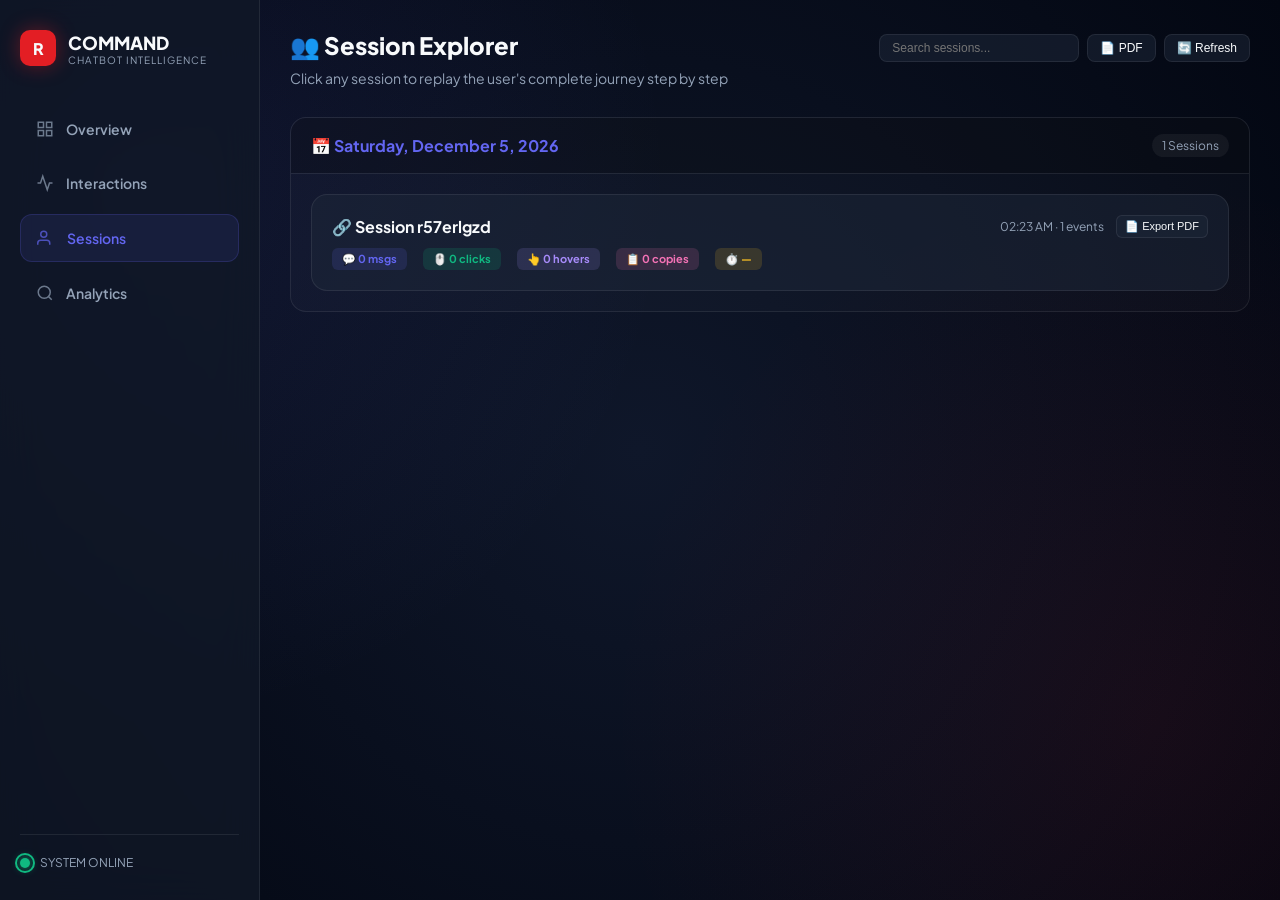
<file: dashboard/sessions.html>
<!DOCTYPE html>
<html lang="en">
<head>
<meta charset="UTF-8">
<meta name="viewport" content="width=device-width, initial-scale=1.0">
<title>RVS — Session Explorer</title>
<link href="https://fonts.googleapis.com/css2?family=Plus+Jakarta+Sans:wght@300;400;500;600;700;800&display=swap" rel="stylesheet">
<style>
:root{--primary:#E31E24;--secondary:#6366f1;--success:#10b981;--warning:#f59e0b;--danger:#ef4444;--bg:#030712;--sidebar:rgba(17,24,39,0.8);--card:rgba(30,41,59,0.5);--border:rgba(255,255,255,0.08);--text:#f8fafc;--dim:#94a3b8}
*{margin:0;padding:0;box-sizing:border-box}
body{font-family:'Plus Jakarta Sans',sans-serif;background:var(--bg);color:var(--text);height:100vh;overflow:hidden;display:flex}
.mesh{position:fixed;top:0;left:0;width:100%;height:100%;z-index:-1;background:radial-gradient(circle at 10% 20%,rgba(99,102,241,0.1) 0%,transparent 40%),radial-gradient(circle at 90% 80%,rgba(227,30,36,0.08) 0%,transparent 40%),radial-gradient(circle at 50% 50%,rgba(15,23,42,1) 0%,rgba(3,7,18,1) 100%)}
aside{width:260px;background:var(--sidebar);backdrop-filter:blur(20px);border-right:1px solid var(--border);display:flex;flex-direction:column;padding:30px 20px;z-index:10}
.logo{display:flex;align-items:center;gap:12px;margin-bottom:40px}
.logo-box{width:36px;height:36px;background:var(--primary);border-radius:10px;display:flex;align-items:center;justify-content:center;font-weight:800;box-shadow:0 0 20px rgba(227,30,36,0.4)}
.logo h2{font-size:18px;font-weight:800}.logo p{font-size:10px;color:var(--dim);text-transform:uppercase;letter-spacing:1px}
nav{list-style:none;flex-grow:1}
.ni{padding:14px 16px;border-radius:12px;cursor:pointer;margin-bottom:8px;display:flex;align-items:center;gap:12px;color:var(--dim);transition:all 0.2s;font-size:14px;font-weight:600;text-decoration:none}
.ni:hover{background:rgba(255,255,255,0.05);color:var(--text)}
.ni.active{background:rgba(99,102,241,0.1);color:var(--secondary);border:1px solid rgba(99,102,241,0.2)}
.ni svg{width:18px;height:18px;opacity:0.7}
.sf{padding-top:20px;border-top:1px solid var(--border)}
main{flex-grow:1;padding:30px;overflow-y:auto}
h1{font-size:24px;font-weight:800;margin-bottom:4px}
.sub{color:var(--dim);font-size:14px;margin-bottom:30px}
.sessions-list{display:flex;flex-direction:column;gap:16px}
.s-card{background:var(--card);border:1px solid var(--border);border-radius:16px;padding:20px;cursor:pointer;transition:all 0.2s}
.s-card:hover{border-color:var(--secondary);transform:translateX(4px)}
.s-card.expanded{border-color:var(--secondary)}
.s-head{display:flex;justify-content:space-between;align-items:center}
.s-id{font-size:16px;font-weight:700}.s-time{font-size:12px;color:var(--dim)}
.s-stats{display:flex;gap:16px;margin-top:10px;flex-wrap:wrap}
.s-stat{font-size:11px;padding:4px 10px;border-radius:6px;font-weight:700}
.s-stat.msg{background:rgba(99,102,241,0.15);color:#6366f1}.s-stat.clk{background:rgba(16,185,129,0.15);color:#10b981}
.s-stat.hov{background:rgba(167,139,250,0.15);color:#a78bfa}.s-stat.cpy{background:rgba(244,114,182,0.15);color:#f472b6}
.s-stat.dw{background:rgba(251,191,36,0.15);color:#fbbf24}
.s-timeline{margin-top:16px;padding-top:16px;border-top:1px solid var(--border);display:none;flex-direction:column;gap:8px;max-height:400px;overflow-y:auto}
.s-card.expanded .s-timeline{display:flex}
.t-step{display:flex;gap:10px;align-items:flex-start;padding:8px 12px;background:rgba(255,255,255,0.02);border-radius:8px;font-size:13px}
.t-step .ic{font-size:14px;width:28px;height:28px;border-radius:8px;background:rgba(255,255,255,0.05);display:flex;align-items:center;justify-content:center;flex-shrink:0}
.t-step .tx{flex-grow:1;font-weight:500}.t-step .tm{font-size:10px;color:var(--dim);flex-shrink:0}
.pulse{width:10px;height:10px;background:var(--success);border-radius:50%;box-shadow:0 0 10px var(--success);position:relative}
.pulse::after{content:'';position:absolute;top:-5px;left:-5px;right:-5px;bottom:-5px;border-radius:50%;border:2px solid var(--success);animation:pa 2s infinite}
@keyframes pa{0%{transform:scale(1);opacity:1}100%{transform:scale(2);opacity:0}}
::-webkit-scrollbar{width:6px}::-webkit-scrollbar-track{background:transparent}::-webkit-scrollbar-thumb{background:rgba(255,255,255,0.1);border-radius:10px}
.empty{text-align:center;color:var(--dim);padding:40px;font-style:italic}
.day-group { margin-bottom: 20px; background: rgba(255,255,255,0.02); border-radius: 16px; border: 1px solid var(--border); overflow: hidden; }
.day-header { padding: 16px 20px; background: rgba(0,0,0,0.2); cursor: pointer; display: flex; justify-content: space-between; align-items: center; transition: background 0.2s; }
.day-header:hover { background: rgba(0,0,0,0.4); }
.day-title { font-weight: 700; font-size: 16px; color: var(--secondary); }
.day-count { font-size: 12px; color: var(--dim); background: rgba(255,255,255,0.05); padding: 4px 10px; border-radius: 20px; }
.day-sessions { display: none; padding: 20px; flex-direction: column; gap: 16px; border-top: 1px solid var(--border); }
.day-group.expanded .day-sessions { display: flex; }
@media print {
    aside, .sf, .mesh, button { display: none !important; }
    body { background: #fff; color: #000; overflow: visible; height: auto; display: block; }
    main { padding: 0; overflow: visible; }
    .day-group, .s-card { background: none; border-color: #ccc; break-inside: avoid; }
    .day-header { background: #f0f0f0; color: #000; }
    .day-sessions { display: flex !important; }
    .s-timeline { display: flex !important; max-height: none; }
    .t-step { border: 1px solid #eee; background: none; }
    .s-stat { border: 1px solid #ddd; background: none !important; color: #000 !important; }
    body.print-single h1 { display: none; }
    body.print-single .sub { display: none; }
    body.print-single .day-group { display: none !important; }
    body.print-single .day-group.print-active { display: block !important; }
    body.print-single .s-card { display: none !important; }
    body.print-single .s-card.print-active { display: block !important; }
}
</style>
</head>
<body>
<div class="mesh"></div>
<aside>
<div class="logo"><div class="logo-box">R</div><div><h2>COMMAND</h2><p>Chatbot Intelligence</p></div></div>
<nav>
<a class="ni" href="/dashboard"><svg viewBox="0 0 24 24" fill="none" stroke="currentColor" stroke-width="2"><rect x="3" y="3" width="7" height="7"/><rect x="14" y="3" width="7" height="7"/><rect x="14" y="14" width="7" height="7"/><rect x="3" y="14" width="7" height="7"/></svg>Overview</a>
<a class="ni" href="/dashboard/interactions"><svg viewBox="0 0 24 24" fill="none" stroke="currentColor" stroke-width="2"><polyline points="22 12 18 12 15 21 9 3 6 12 2 12"/></svg>Interactions</a>
<a class="ni active" href="/dashboard/sessions"><svg viewBox="0 0 24 24" fill="none" stroke="currentColor" stroke-width="2"><path d="M17 21v-2a4 4 0 0 0-4-4H5a4 4 0 0 0-4 4v2"/><circle cx="9" cy="7" r="4"/></svg>Sessions</a>
<a class="ni" href="/dashboard/analytics"><svg viewBox="0 0 24 24" fill="none" stroke="currentColor" stroke-width="2"><circle cx="11" cy="11" r="8"></circle><line x1="21" y1="21" x2="16.65" y2="16.65"></line></svg>Analytics</a>
</nav>
<div class="sf"><div style="display:flex;align-items:center;gap:10px;font-size:12px;color:var(--dim)"><div class="pulse"></div>SYSTEM ONLINE</div></div>
</aside>
<main>
<div style="display:flex; justify-content:space-between; align-items:center; margin-bottom:4px;">
    <h1>👥 Session Explorer</h1>
    <div style="display:flex; gap:8px;">
        <input type="text" id="sessionSearch" placeholder="Search sessions..." onkeyup="render()" style="padding:6px 12px; font-size:12px; background:var(--card); color:var(--text); border:1px solid var(--border); border-radius:8px; outline:none; min-width: 200px;">
        <button style="padding:6px 12px; font-size:12px; background:var(--card); color:var(--text); border:1px solid var(--border); border-radius:8px; cursor:pointer;" onclick="downloadPDF()" onmouseover="this.style.background='rgba(255,255,255,0.1)'" onmouseout="this.style.background='var(--card)'">📄 PDF</button>
        <button style="padding:6px 12px; font-size:12px; background:var(--card); color:var(--text); border:1px solid var(--border); border-radius:8px; cursor:pointer;" onclick="render()" onmouseover="this.style.background='rgba(255,255,255,0.1)'" onmouseout="this.style.background='var(--card)'">🔄 Refresh</button>
    </div>
</div>
<p class="sub" style="margin-bottom:30px; margin-top:0;">Click any session to replay the user's complete journey step by step</p>
<div class="sessions-list" id="sessionsList"><div class="empty">No sessions recorded yet</div></div>
</main>
<script>
const IC={message:'💬',click:'🖱️',ui:'⚙️',hover:'👆',copy:'📋',typing:'⌨️',scroll:'📜',dwell:'⏱️',focus:'🎯',blur:'💤',visibility:'👁️',session:'🔌'};


function downloadPDF() {
    document.querySelectorAll('.day-group').forEach(el => el.classList.add('expanded'));
    document.querySelectorAll('.s-card').forEach(el => el.classList.add('expanded'));
    window.print();
}

function downloadSessionPDF(event, btn) {
    event.stopPropagation();
    const card = btn.closest('.s-card');
    const dayGroup = btn.closest('.day-group');
    
    document.body.classList.add('print-single');
    card.classList.add('print-active');
    dayGroup.classList.add('print-active');
    
    card.classList.add('expanded');
    dayGroup.classList.add('expanded');
    
    window.print();
    
    setTimeout(() => {
        document.body.classList.remove('print-single');
        card.classList.remove('print-active');
        dayGroup.classList.remove('print-active');
    }, 100);
}

function render(){
const logs=JSON.parse(localStorage.getItem('rvce_standalone_logs')||'[]');
const sessions={};
logs.forEach(l=>{if(!l.s)return;if(!sessions[l.s])sessions[l.s]=[];sessions[l.s].push(l);});

const searchQ = document.getElementById('sessionSearch') ? document.getElementById('sessionSearch').value.toLowerCase().trim() : '';
if (searchQ) {
    Object.keys(sessions).forEach(sid => {
        const match = sessions[sid].some(e => 
            (e.q && e.q.toLowerCase().includes(searchQ)) || 
            (e.i && e.i.toLowerCase().includes(searchQ)) ||
            sid.toLowerCase().includes(searchQ)
        );
        if (!match) delete sessions[sid];
    });
}

const el=document.getElementById('sessionsList');

const days = {};
Object.keys(sessions).forEach(sid => {
    const evts = sessions[sid];
    const first = new Date(evts[0].d);
    const y = first.getFullYear();
    const m = String(first.getMonth()+1).padStart(2,'0');
    const d = String(first.getDate()).padStart(2,'0');
    const dayKey = `${y}-${m}-${d}`;
    const displayDate = first.toLocaleDateString(undefined, { weekday: 'long', year: 'numeric', month: 'long', day: 'numeric' });
    
    if(!days[dayKey]) {
        days[dayKey] = {
            dateObj: first,
            displayDate: displayDate,
            month: first.toLocaleString('default', { month: 'long', year: 'numeric' }),
            sessions: {}
        };
    }
    days[dayKey].sessions[sid] = evts;
});

const sortedDays = Object.keys(days).sort((a,b) => new Date(b) - new Date(a));
if(!sortedDays.length){el.innerHTML='<div class="empty">No sessions yet. Use the chatbot first or generate mock data from the Overview page.</div>';return;}

el.innerHTML=sortedDays.map(dayKey => {
    const dayData = days[dayKey];
    const sids = Object.keys(dayData.sessions).sort((a,b) => new Date(dayData.sessions[b][0].d) - new Date(dayData.sessions[a][0].d));
    
    const sessionsHtml = sids.map(sid => {
        const evts=dayData.sessions[sid];
        const msgs=evts.filter(e=>e.t==='message').length;
        const clicks=evts.filter(e=>e.i&&e.i.startsWith('click:')).length;
        const hovers=evts.filter(e=>e.i&&e.i.startsWith('hover:')).length;
        const copies=evts.filter(e=>e.i&&e.i.startsWith('copy:')).length;
        const dwellEvt=evts.find(e=>e.i&&e.i.startsWith('dwell:'));
        const dwell=dwellEvt&&dwellEvt.m?dwellEvt.m.seconds+'s':'—';
        const timeStr=new Date(evts[0].d).toLocaleTimeString([],{hour:'2-digit',minute:'2-digit'});
        
        let timeline = `<div class="t-step" style="border-left: 2px solid var(--success);"><div class="ic" style="background:rgba(16,185,129,0.2);color:#10b981;">🟢</div><div class="tx" style="color:#10b981;">Session Started</div><div class="tm">${new Date(evts[0].d).toLocaleTimeString([],{hour:'2-digit',minute:'2-digit',second:'2-digit'})}</div></div>`;
        
        timeline += evts.map(e=>{
            const t=e.i?e.i.split(':')[0]:'unknown';
            const icon=IC[t]||IC[e.t]||'⚡';
            const tm=new Date(e.d).toLocaleTimeString([],{hour:'2-digit',minute:'2-digit',second:'2-digit'});
            return `<div class="t-step"><div class="ic">${icon}</div><div class="tx">${e.q}</div><div class="tm">${tm}</div></div>`;
        }).join('');

        const lastEvt = evts[evts.length-1];
        let dropIntent = lastEvt.i || 'Unknown';
        if(dropIntent.startsWith('click:')) dropIntent = dropIntent.split(':')[1];
        
        timeline += `<div class="t-step" style="border-left: 2px solid var(--danger); margin-top:8px;"><div class="ic" style="background:rgba(239,68,68,0.2);color:#ef4444;">🔴</div><div class="tx" style="color:#ef4444;">User Dropped Off <span style="font-size:10px; opacity:0.7;">(Last intent: ${dropIntent})</span></div><div class="tm">${new Date(lastEvt.d).toLocaleTimeString([],{hour:'2-digit',minute:'2-digit',second:'2-digit'})}</div></div>`;
        
        return `<div class="s-card" onclick="event.stopPropagation(); this.classList.toggle('expanded')">
        <div class="s-head">
            <div class="s-id">🔗 Session ${sid.split('_')[1]||sid}</div>
            <div style="display:flex; align-items:center; gap:12px;">
                <div class="s-time">${timeStr} · ${evts.length} events</div>
                <button style="padding:4px 8px; font-size:11px; background:var(--card); color:var(--text); border:1px solid var(--border); border-radius:6px; cursor:pointer;" onclick="downloadSessionPDF(event, this)">📄 Export PDF</button>
            </div>
        </div>
        <div class="s-stats">
        <span class="s-stat msg">💬 ${msgs} msgs</span>
        <span class="s-stat clk">🖱️ ${clicks} clicks</span>
        <span class="s-stat hov">👆 ${hovers} hovers</span>
        <span class="s-stat cpy">📋 ${copies} copies</span>
        <span class="s-stat dw">⏱️ ${dwell}</span>
        </div>
        <div class="s-timeline">${timeline}</div>
        </div>`;
    }).join('');
    
    const isFirst = sortedDays.indexOf(dayKey) === 0;
    
    return `<div class="day-group ${isFirst ? 'expanded' : ''}">
        <div class="day-header" onclick="this.parentElement.classList.toggle('expanded')">
            <div class="day-title">📅 ${dayData.displayDate}</div>
            <div class="day-count">${sids.length} Sessions</div>
        </div>
        <div class="day-sessions">${sessionsHtml}</div>
    </div>`;
}).join('');
}
setInterval(render,60000);render();
</script>
</body>
</html>
</file>
